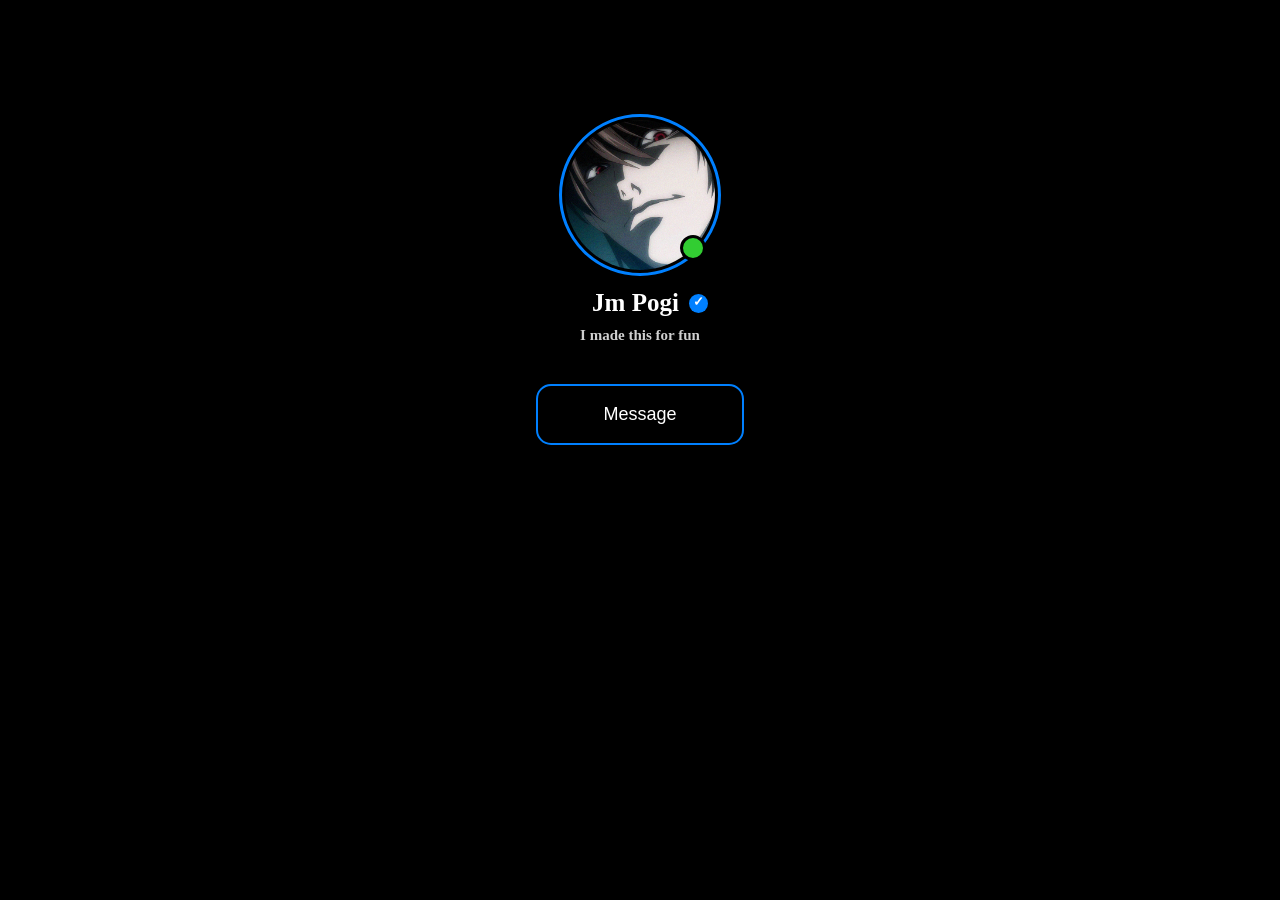
<file: index.html>
<!DOCTYPE html>

<head>
  
  <title>Profile</title>
  <link rel="stylesheet" href="style.css">

  <meta name="viewport" content="width=device-width, initial-scale=1.0">
  
  
</head>


<body>
  
  <div class="profile">
    
    <div class="pfp">
      <div class="pfp-bg">
      <img src="icon/pfp.jpg">
      <span class="online-dot"></span>
      </div> 
    </div>
    
    <div class="name">Jm Pogi
    <div class="badge">✓</div> </div>
    <div class="dscrptn">I made this for fun</div>
    <button onclick="msgme()" class="msg-btn">Message</button>
    
  </div>
  
</body>

<script>
  
  function msgme() {
    window.location.href = "../authentication/login.html";
  }
  
</script>
</file>
<file: style.css>
body {
  height: 60vh;
  background-color: #000000;
  color: #ffffff;
  display: flex;
  justify-content: center;
  align-items: center;
  font-weight: 900;
}

.profile {
  display: flex;
  align-items: center;
  justify-content: center;
  text-align: center;
  flex-direction: column;
}

.pfp {
  position: relative;
  animation: fadeDown 2.5s;
}

.pfp img {
  height: 150px;
  width: 150px;
  border-radius: 50%;
  padding: 3px;
  border: 3px solid #0080ff;
  object-fit: cover;
}

.pfp-bg {
  padding: 3px;
  background-color: #000000;
  border-radius: 50%;
  display: flex;
  align-items: center;
  justify-content: center;
}

.online-dot {
  position: absolute;
  bottom: 18px;
  right: 18px;
  width: 20px;
  height: 20px;
  background: limegreen;
  border: 3px solid #000000;
  border-radius: 50%;
  animation: pulse 1.5s infinite;
}

.name {
  display: flex;
  align-items: center;
  justify-content: center;
  padding: 10px;
  margin-left: 20px;
  font-size: 25px;
  user-select: none;
  animation: fadeDown 2.1s;
}

.badge {
  height: 19px;
  width: 19px;
  margin-left: 10px;
  background-color: #0080ff;
  font-size: 13px;
  border-radius: 50%;
}

.dscrptn {
  font-size: 15px;
  color: #d0d0d0;
  user-select: none;
  animation: fadeDown 1.8s;
}

.msg-btn {
  background-color: transparent;
  border-radius: 15px;
  border: 2px solid #0080ff;
  color: #ffffff;
  text-decoration: none;
  font-size: 18px;
  margin-top: 40px;
  padding: 18px 65px;
  user-select: none;
  cursor: pointer;
  animation: fadeDown 1.5s;
}

.msg-btn:active {
  box-shadow: 0px 0px 30px 1px #0080ff;
  transform: scale(1.05);
}

@keyframes fadeIn {
  0% {
    opacity: 0;
  }

  50% {
    opacity: 1;
  }
  
}

@keyframes scaleUp{
  from{
  transform:scale(0.7);
  opacity:0;
  }
  to{
  transform:scale(1);
  opacity:1;
  }
}

@keyframes fadeUp{
  from{
    transform:translateY(30px);
    opacity:0;
  }
  to{
    transform:translateY(0);
    opacity:1;
  }
}

@keyframes fadeDown{
  from{
    transform:translateY(-30px);
    opacity:0;
  }
  to{
    transform:translateY(0);
    opacity:1;
  }
}

@keyframes fadeLeft{
  from{
    transform:translateX(-30px);
    opacity:0;
  }
  to{
    transform:translateY(0);
    opacity:1;
  }
}

@keyframes fadeRight{
  from{
    transform:translateX(30px);
    opacity:0;
  }
  to{
    transform:translateY(0);
    opacity:1;
  }
}


@keyframes pulse {
  0% {
    transform: scale(1);
    opacity: 1;
  }

  50% {
    transform: scale(1.2);
    opacity: 0.7;
  }

  100% {
    transform: scale(1);
    opacity: 1;
  }
}

}
</file>
